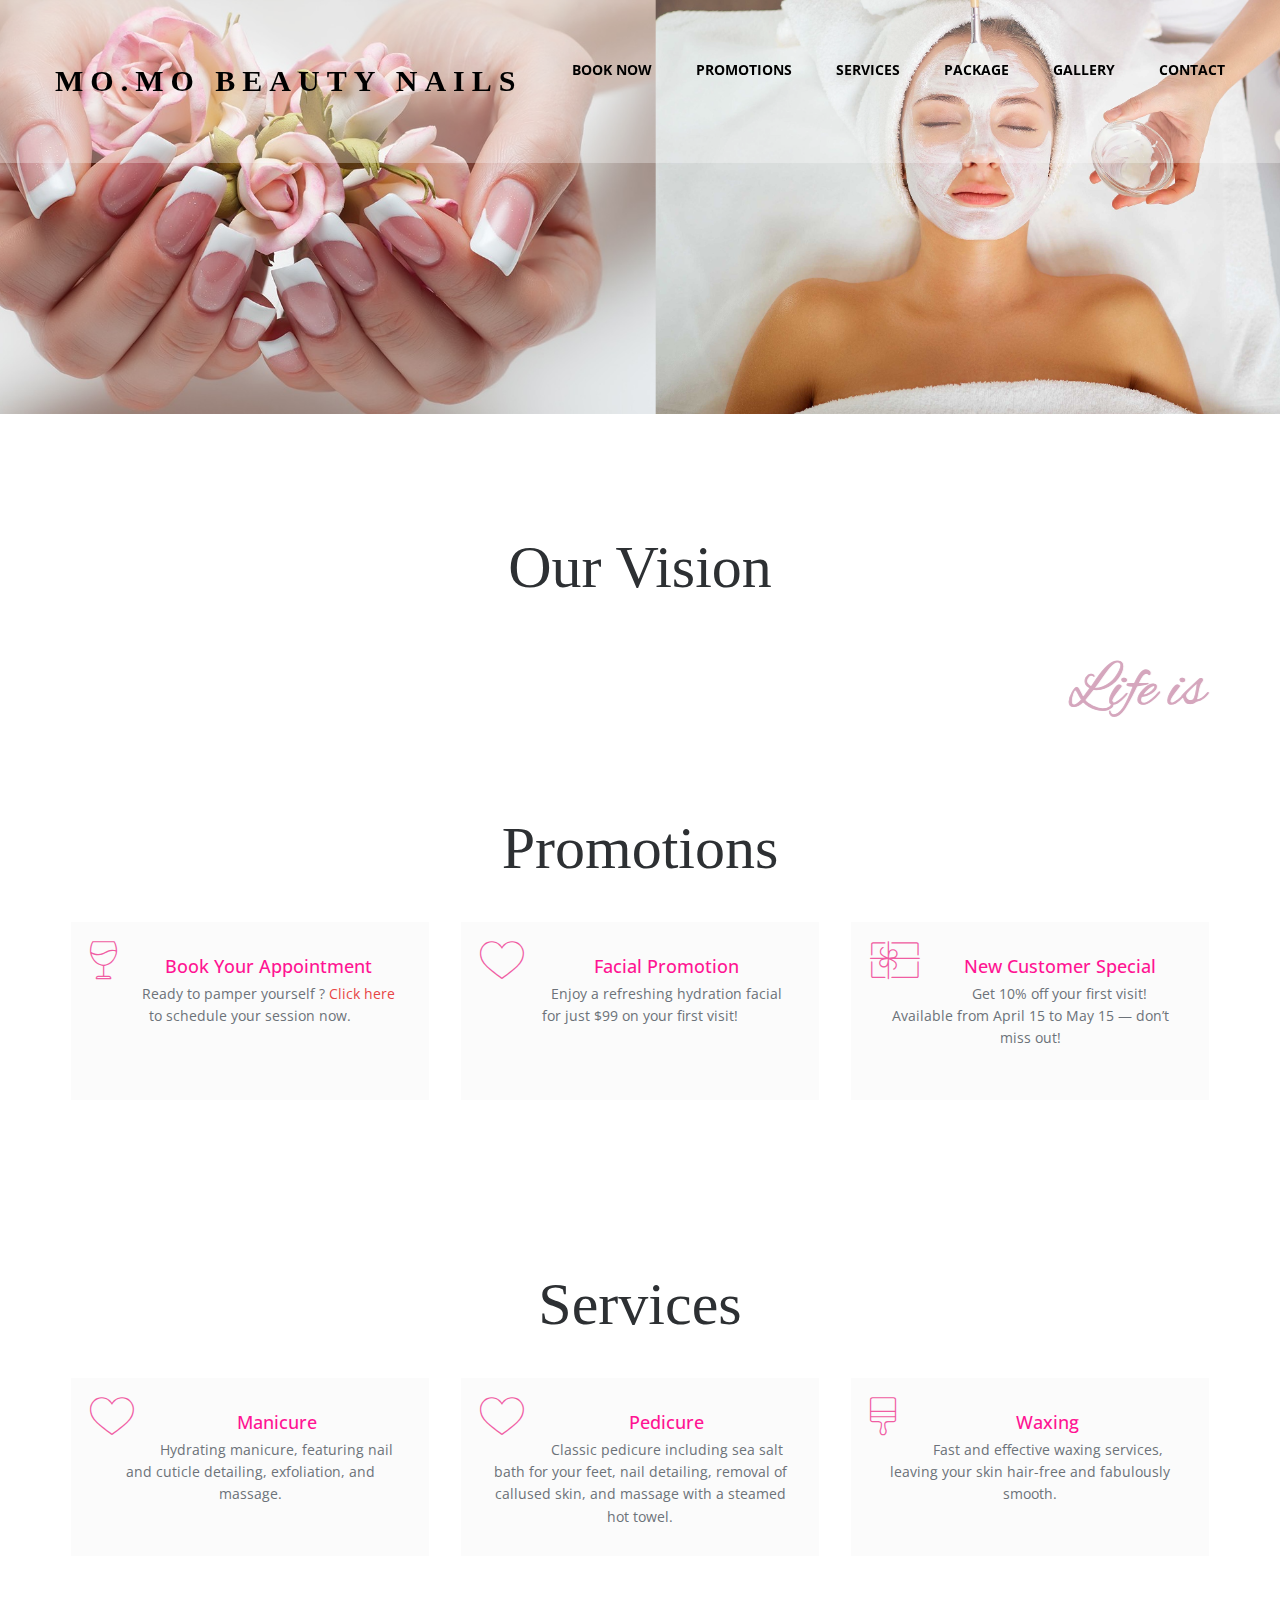
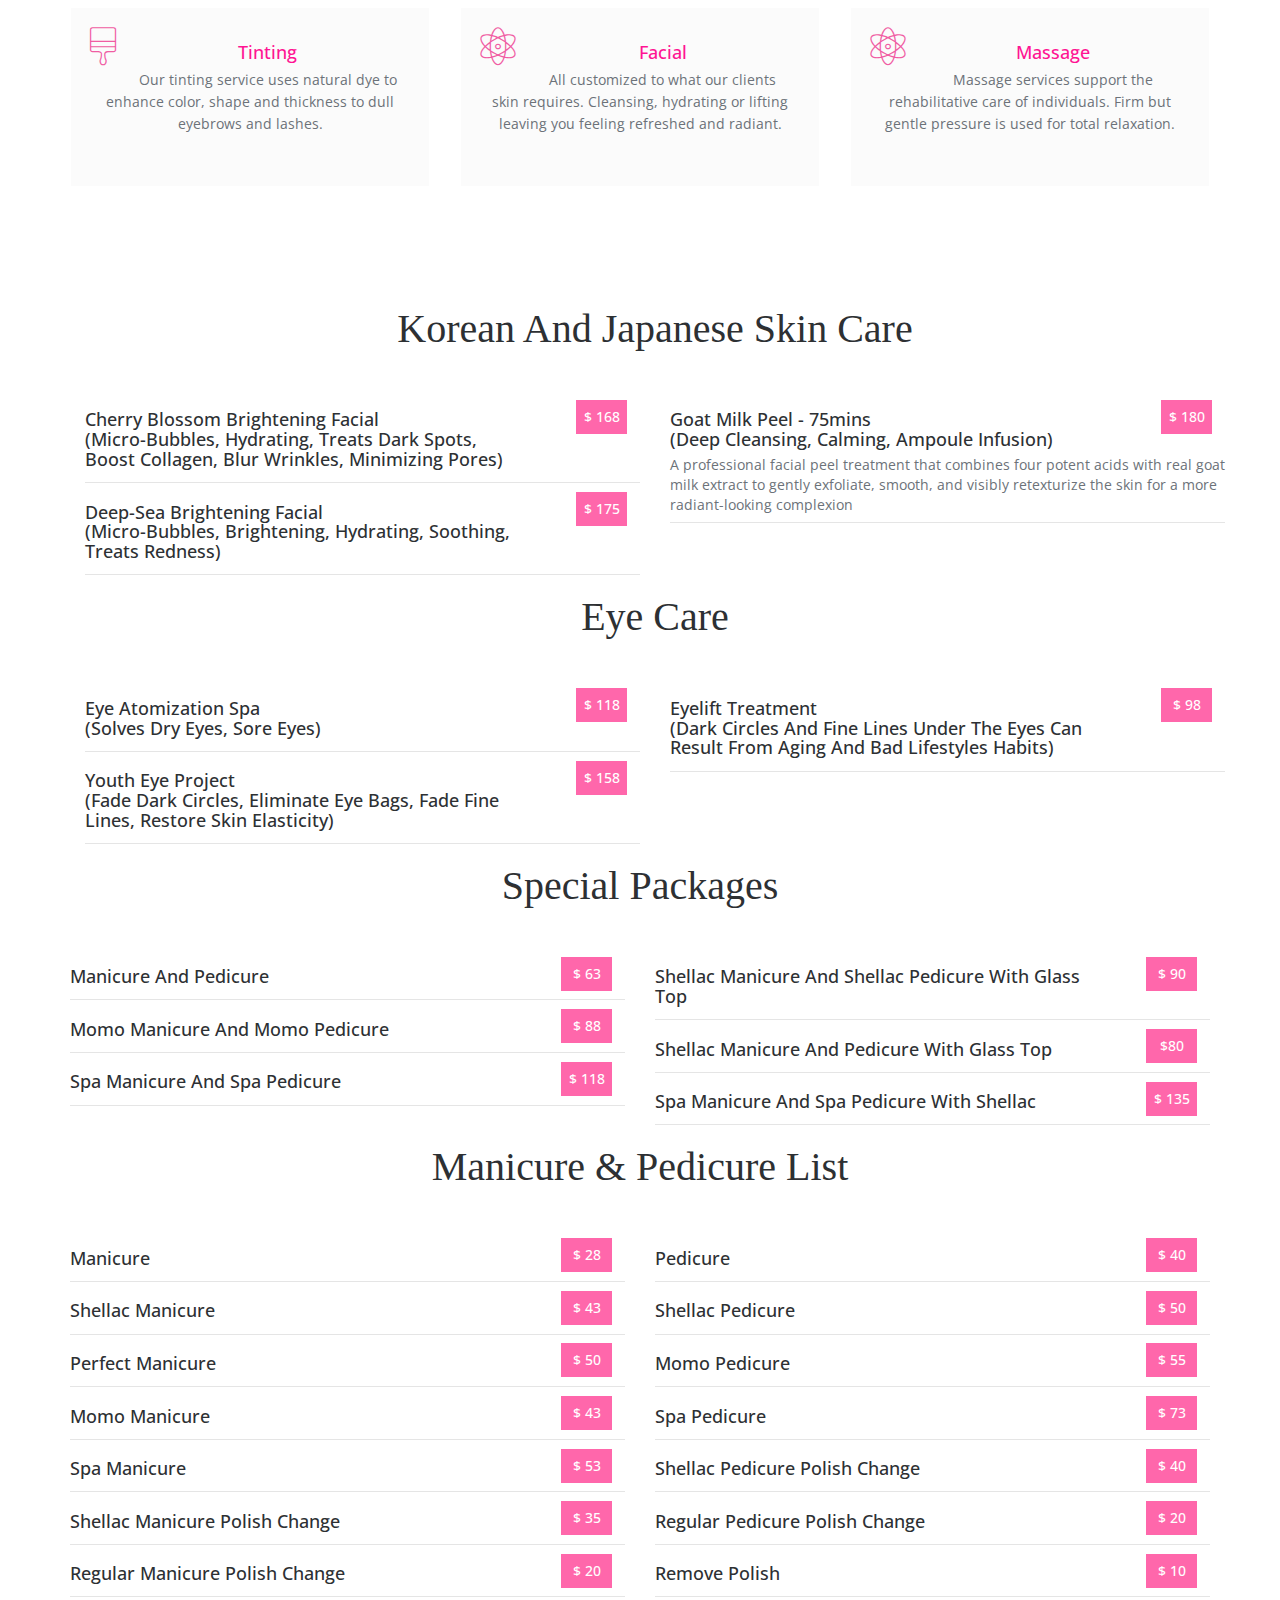
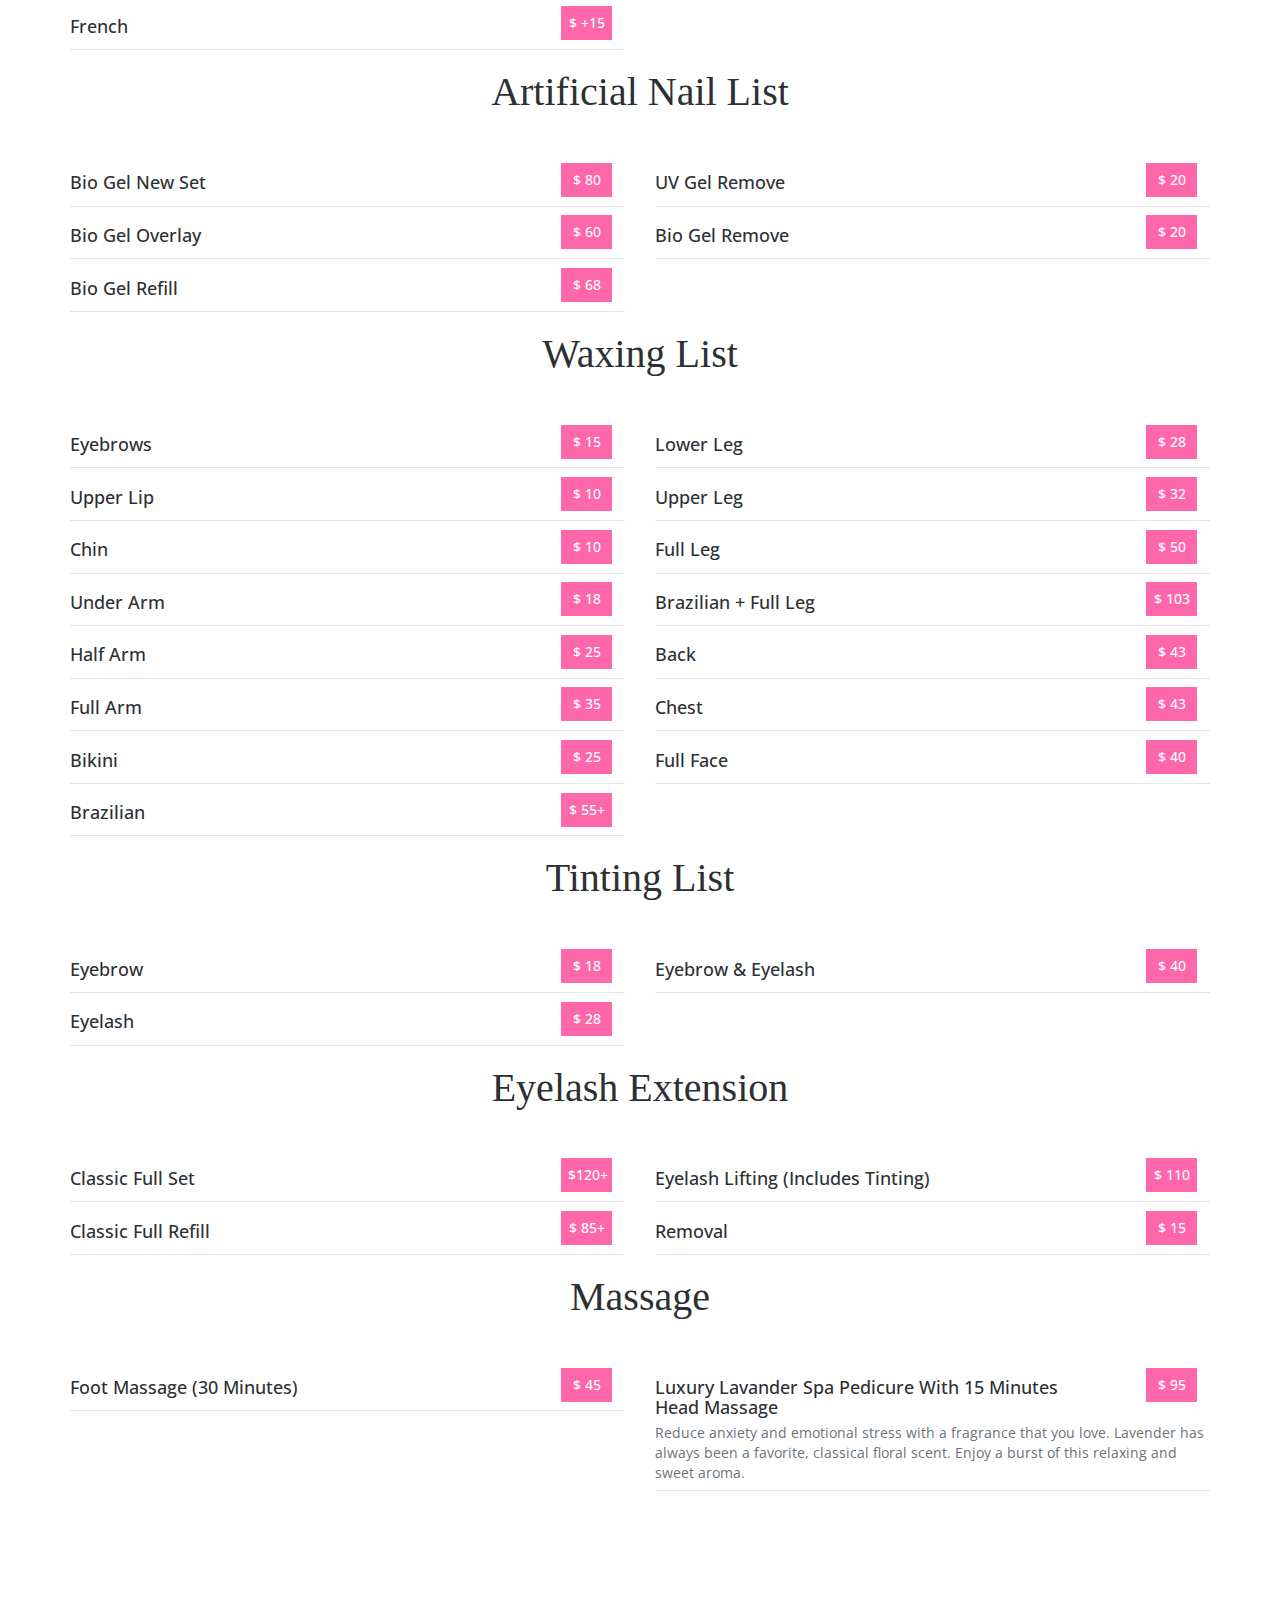
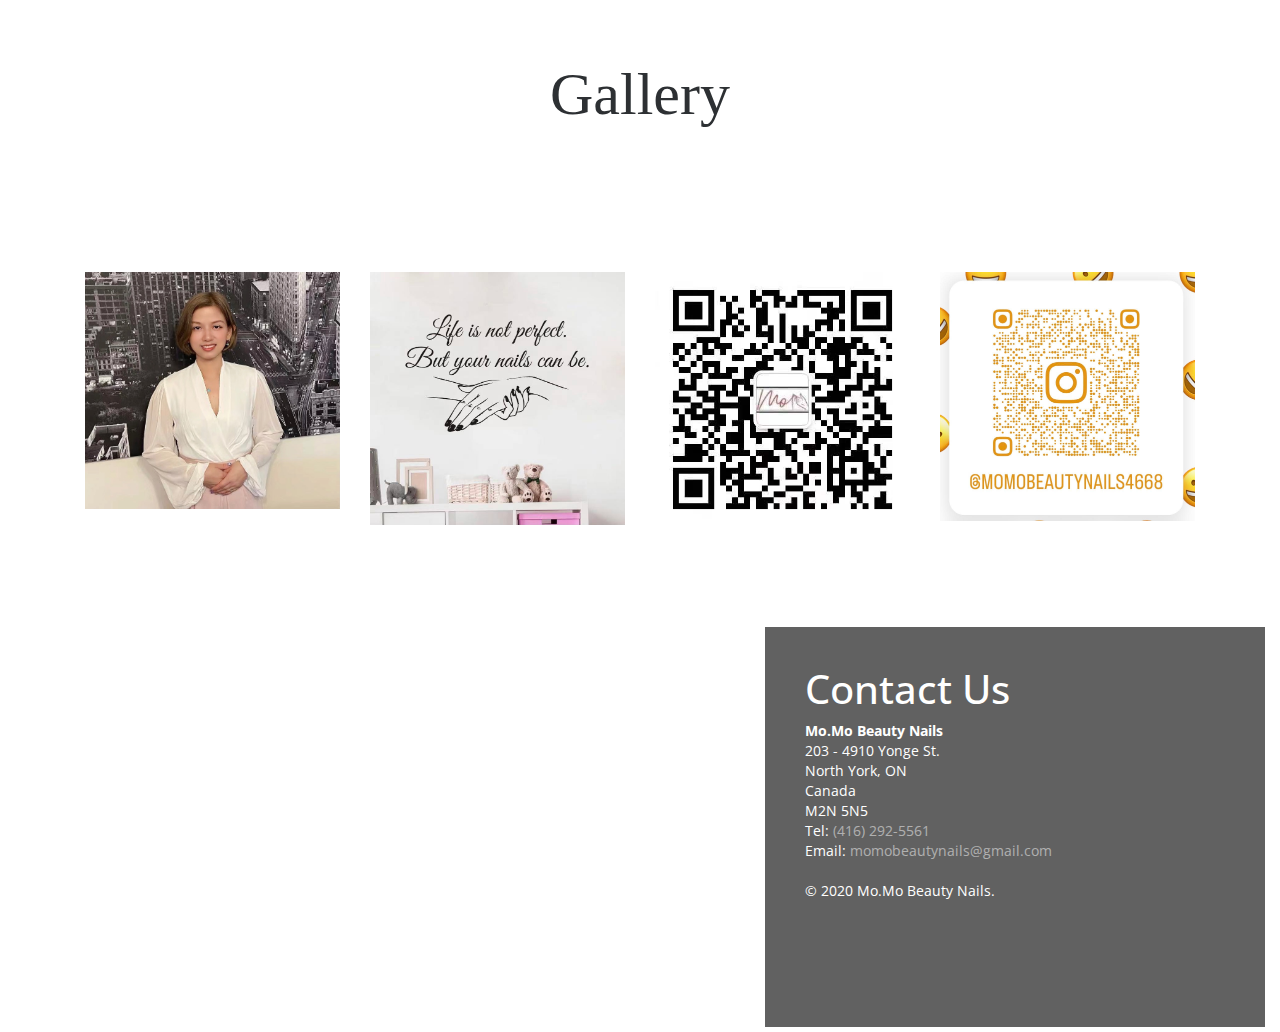
<file: index.html>
<!doctype html>
<!--[if lt IE 7]>
<html class="no-js lt-ie9 lt-ie8 lt-ie7" lang=""> <![endif]-->
<!--[if IE 7]>
<html class="no-js lt-ie9 lt-ie8" lang=""> <![endif]-->
<!--[if IE 8]>
<html class="no-js lt-ie9" lang=""> <![endif]-->
<!--[if gt IE 8]><!-->
<html class="no-js" lang="">
<!--<![endif]-->

<head>
    <meta charset="utf-8">
    <meta name="description" content="We provide:
        Hydrating manicure, featuring nail and cuticle detailing, exfoliation, full body massages
        and sea salt bath for feet. Fast and effective waxing services, leaving your skin hair-free and fabulously smooth.">
    <meta name="viewport" content="width=device-width, initial-scale=1">
    <title>Mo.Mo Beauty Nails - Nail Detailing, Facial, Waxing</title>
    <link rel="stylesheet" href="css/bootstrap.min.css">
    <link rel="stylesheet" href="css/flexslider.css">
    <link rel="stylesheet" href="css/jquery.fancybox.css">
    <link rel="stylesheet" href="css/main.css">
    <link rel="stylesheet" href="css/responsive.css">
    <link rel="stylesheet" href="css/font-icon.css">
    <link rel="stylesheet" href="css/animate.min.css">
    <link rel="stylesheet" href="https://maxcdn.bootstrapcdn.com/font-awesome/4.4.0/css/font-awesome.min.css">
    <link href='https://momobeauty.ca' rel=canonical' />
    <!-- Global site tag (gtag.js) - Google Analytics -->
    <script async src="https://www.googletagmanager.com/gtag/js?id=UA-122313197-1"></script>
    <script>
        window.dataLayer = window.dataLayer || [];

        function gtag() {
            dataLayer.push(arguments);
        }

        gtag('js', new Date());

        gtag('config', 'UA-122313197-1');
    </script>
</head>

<body>
<!-- header section -->
<section class="banner" role="banner">
    <header id="header">
        <div class="header-content clearfix"><a class="logo" href="index.html", style="font-family: 'Brush Script MT';font-size: 30px;">Mo.Mo Beauty Nails</a>
            <nav class="navigation" role="navigation">
                <ul class="primary-nav">
                    <li>
  <a href="https://www.fresha.com/providers/momobeauty-nails-nk4nxrgt?pId=962258" target="_blank" rel="noopener noreferrer">
    Book Now
  </a>
</li>
                    <li><a href="#promotions">promotions</a></li>
                    <li><a href="#services">services</a></li>
                    <li><a href="#package">Package</a></li>
                    <li><a href="#gallery">Gallery</a></li>
                    <li><a href="#contact">Contact</a></li>
                </ul>
            </nav>
            <a href="#" class="nav-toggle">Menu<span></span></a></div>
    </header>
    <!-- banner text -->
    <div class="container">
        <div class="col-md-10 col-md-offset-1">
            <div class="banner-text text-center">
<!--                <h1>FALL TIME SPECIAL!!!!</h1>-->
<!--                <p><font size="5">Get one hour facial for only $55 and eyelash extensions starting at $50!! (Please call (647) 350-8333-->
<!--                    to book an appointment)<br/></font></p>-->
            </div>
        </div>
    </div>
</section>
<!-- header section -->

<!-- vision section -->
<section id="vision" class="services service-section">
    <div class="container">
        <div class="section-header">
            <h2 class="wow fadeInDown animated" style="font-size: 60px;">Our Vision</h2>
        </div>
    <marquee width="100%" direction="left" height="100px" scrollamount="15" >
        <img src="images/scroll.jpg" />
    </marquee>

    </div>
</section>
<!-- vision section -->

<!-- promotions section -->
<section id="promotions" class="promotions promotions-section">
    <div class="container">
        <div class="section-header">
            <h2 class="wow fadeInDown animated" style="font-size: 60px;">Promotions</h2>
        </div>
    <div class="row">
         <div class="col-md-4 col-sm-6 services text-center"><span class="icon icon-wine"></span>
                <div class="services-content">
  <h5><font color="#ff1493">Book Your Appointment</font></h5>
  <p>
    Ready to pamper yourself ? 
    <a href="https://www.fresha.com/providers/momobeauty-nails-nk4nxrgt?pId=962258" 
       target="_blank" 
       rel="noopener noreferrer">
       Click here
    </a> 
    to schedule your session now.
  </p>
</div>

            </div>
             <div class="col-md-4 col-sm-6 services text-center"><span class="icon icon-heart"></span>
                <div class="services-content">
                    <a href="#MP"><h5><font color="#ff1493">Facial Promotion</font></h5></a>
                    <p>Enjoy a refreshing hydration facial for just $99 on your first visit!</p>
                </div>
            </div>
            <div class="col-md-4 col-sm-6 services text-center"><span class="icon icon-gift"></span>
                <div class="services-content">
                    <a href="#None"><h5><font color="#ff1493">New Customer Special</font></h5></a>
                    <p>Get 10% off your first visit! Available from April 15 to May 15 — don’t miss out!</p>
                </div>
            </div>

           
        </div>

    </div>
</section>
<!-- promotions section -->

<!-- services section -->
<section id="services" class="services service-section">

    <div class="container">
        <div class="section-header">
            <h2 class="wow fadeInDown animated" style="font-size: 60px;">Services</h2>
        </div>
        <div class="row">
            <div class="col-md-4 col-sm-6 services text-center"><span class="icon icon-heart"></span>
                <div class="services-content">
                    <a href="#MP"><h5><font color="#ff1493">Manicure</font></h5></a>
                    <p>Hydrating manicure, featuring nail and cuticle detailing, exfoliation, and massage.</p>
                </div>
            </div>
            <div class="col-md-4 col col-sm-6 services text-center"><span
                    class="icon icon-heart"></span>
                <div class="services-content">
                    <a href="#MP"><h5><font color="#ff1493">Pedicure</font></h5></a>
                    <p>Classic pedicure including sea salt bath for your feet, nail detailing, removal of callused skin,
                        and massage with a steamed hot towel.</p>
                </div>
            </div>
            <div class="col-md-4 col-sm-6 services text-center"><span class="icon icon-paintbrush"></span>
                <div class="services-content">
                    <a href="#W"><h5><font color="#ff1493">Waxing</font></h5></a>
                    <p>Fast and effective waxing services, leaving your skin hair-free and fabulously smooth.</p>
                </div>
            </div>
            <div class="col-md-4 col-sm-6 services text-center"><span class="icon icon-paintbrush"></span>
                <div class="services-content">
                    <a href="#T"><h5><font color="#ff1493">Tinting</font></h5></a>
                    <p>Our tinting service uses natural dye to enhance color, shape and thickness to dull eyebrows and
                        lashes.</p>
                </div>
            </div>
            <div class="col-md-4 col-sm-6 services text-center"><span class="icon icon-genius"></span>
                <div class="services-content">
                    <a href="#F"><h5><font color="#ff1493">Facial</font></h5></a>
                    <p>All customized to what our clients skin requires. Cleansing, hydrating or lifting leaving you
                        feeling refreshed and radiant.</p>
                </div>
            </div>
            <div class="col-md-4 col-sm-6 services text-center"><span class="icon icon-genius"></span>
                <div class="services-content">
                    <a href="#U"><h5><font color="#ff1493">Massage</font></h5></a>
                    <p>Massage services support the rehabilitative care of individuals. Firm but gentle pressure is used
                        for total relaxation.</p>
                </div>
            </div>
           
<!--            <div class="col-md-4 col-sm-6 services text-center"><span class="icon icon-pricetags"></span>-->
<!--                <div class="services-content">-->
<!--                    <a href="#None"><h5><font color="#ff1493">Online Booking Available</font></h5></a>-->
<!--                    <a href="https://momo-beauty-nails.square.site/">Click here</a>-->

<!--                </div>-->
<!--            </div>-->
        </div>
    </div>
</section>
<!-- services section -->
<!-- package section -->
<section id="package" class="packageList">
    <div class="container">
<!--        <div class="section-header">-->
<!--            <h2 class="wow fadeInDown animated">!! Promotions !!</h2>-->
<!--        </div>-->
<!--        <div class="row">-->
<!--            <div class="col-md-6">-->

<!--                <div class="package wow fadeInLeft animated" data-wow-offset="250" data-wow-delay="200ms">-->
<!--                    <h5 class="product-text", style="color: #f05da3">*Get our facial package and receive a free rose essential oil foot bath + 15mins back massage*</h5>-->
<!--                </div>&lt;!&ndash; end package &ndash;&gt;-->
<!--            </div>-->
<!--             <div class="col-md-6">-->
<!--                <div class="package no-border wow fadeInLeft animated" data-wow-offset="150" data-wow-delay="400m">-->
<!--                    <h5 class="product-text", style="color: #f05da3">*When spending $68 and above on manicure+pedicure, customers can receive a free hand mask or foot mask*</h5>-->
<!--                </div>&lt;!&ndash; end package &ndash;&gt;-->

<!--            </div>&lt;!&ndash; end col-md-6 &ndash;&gt;-->
<!--        </div>-->
        <div class="container" id="F">
            <div class="section-header">
                <h2 class="wow fadeInDown animated">Korean And Japanese Skin Care</h2>
            </div>
            <div class="row">
                <div class="col-md-6">

    <!--                <div class="package no-border wow fadeInLeft animated" data-wow-offset="150" data-wow-delay="400m">-->
    <!--                    <h5 class="product-text">轻氧小气泡护理 (体验价 $69)<br/>(去黑头，深度清洁，提拉，美白) </h5>-->
    <!--                    <strong class="price">-->
    <!--                        $ 139</strong>-->
    <!--                </div>&lt;!&ndash; end package &ndash;&gt;-->
    <!--                <div class="package no-border wow fadeInLeft animated" data-wow-offset="150" data-wow-delay="400m">-->
    <!--                    <h5 class="product-text">樱花焕肤 (体验价 $128) <br/>(小气泡，补水保湿。淡化色斑，美白提亮，补充胶原蛋白，消除细纹，收细毛孔）</h5>-->
    <!--                    <strong class="price">-->
    <!--                        $ 198</strong>-->
    <!--                </div>&lt;!&ndash; end package &ndash;&gt;-->
    <!--                <div class="package no-border wow fadeInLeft animated" data-wow-offset="150" data-wow-delay="400m">-->
    <!--                    <h5 class="product-text">水光炸弹 (体验价 $258)<br/>（小气泡，调整肌肤PH平衡，生成水分保护膜，敏感肌肤，严重缺水干燥肌肤）</h5>-->
    <!--                    <strong class="price">-->
    <!--                        $ 320</strong>-->
    <!--                </div>&lt;!&ndash; end package &ndash;&gt;-->
    <!--                <div class="package no-border wow fadeInLeft animated" data-wow-offset="150" data-wow-delay="400m">-->
    <!--                    <h5 class="product-text">木乃伊焕肤 (体验价 $168)<br/> (小气泡，补充胎盘素，活化细胞，补充氧份，提拉，增加弹性，塑造V型脸）</h5>-->
    <!--                    <strong class="price">-->
    <!--                        $ 228</strong>-->
    <!--                </div>&lt;!&ndash; end package &ndash;&gt;-->
    <!--                <div class="package no-border wow fadeInLeft animated" data-wow-offset="150" data-wow-delay="400m">-->
    <!--                    <h5 class="product-text">深海补水 (体验价 $168)<br/>（小气泡，使肌肤提亮，细嫩，滋养，紧致，锁水，保湿，镇定，退红）</h5>-->
    <!--                    <strong class="price">-->
    <!--                        $ 228</strong>-->
    <!--                </div>&lt;!&ndash; end package &ndash;&gt;-->
    <!--                <div class="package no-border wow fadeInLeft animated" data-wow-offset="150" data-wow-delay="400m">-->
    <!--                    <h5 class="product-text">黄金焕肤 (体验价 $168)<br/>(小气泡，紧致肌肤，亮肤美白，补水排毒，激活皮肤细胞）</h5>-->
    <!--                    <strong class="price">-->
    <!--                        $ 228</strong>-->
    <!--                </div>&lt;!&ndash; end package &ndash;&gt;-->
    <!--                <div class="package no-border wow fadeInLeft animated" data-wow-offset="150" data-wow-delay="400m">-->
    <!--                    <h5 class="product-text">红酒焕肤 (体验价 $168)<br/>(美白淡斑，淡化皱纹/细纹，深层滋养，令肌肤紧实透亮）</h5>-->
    <!--                    <strong class="price">-->
    <!--                        $ 228</strong>-->
    <!--                </div>&lt;!&ndash; end package &ndash;&gt;-->
    <!--                <div class="package no-border wow fadeInLeft animated" data-wow-offset="150" data-wow-delay="400m">-->
    <!--                    <h5 class="product-text">RF射频提拉紧致 1小时(体验价 $88)<br/>(淡化细纹/皱纹/双下巴，刺激胶原蛋白再生， 去黑头，按摩放松， 补水面膜，改善皮肤松弛下垂）</h5>-->
    <!--                    <strong class="price">-->
    <!--                        $ 128</strong>-->
    <!--                </div>&lt;!&ndash; end package &ndash;&gt;-->
    <!--                <div class="package no-border wow fadeInLeft animated" data-wow-offset="150" data-wow-delay="400m">-->
    <!--                    <h5 class="product-text", style="color: #f05da3">**********<br/>~购买套装~<br/>5次 15% off<br/>8次up20%off<br/>购买套装的会员赠送 唇膜或全身放松15分钟 二选一<br/>**********</h5>-->
    <!--                </div>&lt;!&ndash; end package &ndash;&gt;-->
                    <div class="package no-border wow fadeInLeft animated" data-wow-offset="150" data-wow-delay="400m">
                        <h5 class="product-text">Cherry Blossom Brightening Facial<br/>(Micro-Bubbles, Hydrating, Treats Dark Spots, Boost Collagen, Blur Wrinkles, Minimizing Pores)</h5>
                        <strong class="price">
                            $ 168</strong>
                    </div><!-- end package -->
                   <div class="package no-border wow fadeInLeft animated" data-wow-offset="150" data-wow-delay="400m">
                        <h5 class="product-text">Deep-Sea Brightening Facial<br/>(Micro-Bubbles, Brightening, Hydrating, Soothing, Treats Redness)</h5>
                        <strong class="price">
                            $ 175</strong>
                    </div><!-- end package -->
    <!--                <div class="package no-border wow fadeInLeft animated" data-wow-offset="150" data-wow-delay="400m">-->
    <!--                    <h5 class="product-text", style="color: #f05da3">**********<br/>~~Get the facial package~~<br/>3 Times Facial - Get 10% off<br/>5 Times Facial - Get 15% off<br/>8+ Times Facial - Get 20%off<br/>Choose between Free Lip Mask or 15min Massage<br/>**********</h5>-->
    <!--                </div>&lt;!&ndash; end package &ndash;&gt;-->
                </div><!-- end col-md-6 -->
                <div class="col-md-6">
                     <div class="package no-border wow fadeInLeft animated" data-wow-offset="150" data-wow-delay="400m">
                        <h5 class="product-text">Goat Milk Peel - 75mins<br/>(Deep Cleansing, Calming, Ampoule Infusion)</h5>
                        <h8 class="product-text">A professional facial peel treatment that combines four potent acids with real goat milk extract to gently exfoliate, smooth, and visibly retexturize the skin for a more radiant-looking complexion</h8>
                        <strong class="price">
                            $ 180</strong>
                    </div><!-- end package -->
                </div><!-- end col-md-6 -->
            </div><!-- end row -->
        </div>
        <div class="container" id="E">
            <div class="section-header">
                <h2 class="wow fadeInDown animated">Eye Care</h2>
            </div>
            <div class="row">
                <div class="col-md-6">

                    <div class="package no-border wow fadeInLeft animated" data-wow-offset="150" data-wow-delay="400m">
                        <h5 class="product-text">Eye Atomization Spa<br/>(Solves dry eyes, sore eyes)</h5>
                        <strong class="price">
                            $ 118</strong>
                    </div><!-- end package -->

                    <div class="package no-border wow fadeInLeft animated" data-wow-offset="150" data-wow-delay="400m">
                        <h5 class="product-text">Youth eye project<br/>(fade dark circles, eliminate eye bags, fade fine lines, restore skin elasticity)</h5>
                        <strong class="price">
                            $ 158</strong>
                    </div><!-- end package -->
                </div><!-- end col-md-6 -->
                <div class="col-md-6">
                    <div class="package no-border wow fadeInLeft animated" data-wow-offset="150" data-wow-delay="400m">
                        <h5 class="product-text">Eyelift treatment<br/>(dark circles and fine lines under the eyes can result from aging and bad lifestyles habits)</h5>
                        <strong class="price">
                            $ 98</strong>
                    </div><!-- end package -->

                </div><!-- end col-md-6 -->
            </div><!-- end row -->
        </div>
        <div class="section-header">
            <h2 class="wow fadeInDown animated">Special Packages</h2>
        </div>
        <div class="row">
            <div class="col-md-6">

                <div class="package wow fadeInLeft animated" data-wow-offset="250" data-wow-delay="200ms">
                    <h5 class="product-text">Manicure and Pedicure</h5>
                    <strong class="price">
                        $ 63</strong>
                </div><!-- end package -->

                <div class="package wow fadeInLeft animated" data-wow-offset="200" data-wow-delay="300m">
                    <h5 class="product-text">Momo Manicure and Momo Pedicure</h5>
                    <strong class="price">
                        $ 88</strong>
                </div><!-- end package -->

                <div class="package no-border wow fadeInLeft animated" data-wow-offset="150" data-wow-delay="400m">
                    <h5 class="product-text">Spa Manicure and Spa Pedicure</h5>
                    <strong class="price">
                        $ 118</strong>
                </div><!-- end package -->
            </div><!-- end col-md-6 -->
            <div class="col-md-6">
                <div class="package no-border wow fadeInLeft animated" data-wow-offset="150" data-wow-delay="400m">
                    <h5 class="product-text">Shellac Manicure and Shellac Pedicure with Glass Top</h5>
                    <strong class="price">
                        $ 90</strong>
                </div><!-- end package -->
                <div class="package no-border wow fadeInLeft animated" data-wow-offset="150" data-wow-delay="400m">
                    <h5 class="product-text">Shellac Manicure and Pedicure with Glass Top</h5>
                    <strong class="price">
                        $80</strong>
                </div><!-- end package -->
                <div class="package no-border wow fadeInLeft animated" data-wow-offset="150" data-wow-delay="400m">
                    <h5 class="product-text">Spa Manicure and Spa Pedicure with Shellac</h5>
                    <strong class="price">
                        $ 135</strong>
                </div><!-- end package -->

            </div><!-- end col-md-6 -->
        </div><!-- end row -->
    </div>
    <div class="container" id="MP">
        <div class="section-header">
            <h2 class="wow fadeInDown animated">Manicure & Pedicure List</h2>
        </div>
        <div class="row">
            <div class="col-md-6">

                <div class="package wow fadeInLeft animated" data-wow-offset="250" data-wow-delay="200ms">
                    <h5 class="product-text">Manicure</h5>
                    <strong class="price">
                        $ 28</strong>
                </div><!-- end package -->

                <div class="package wow fadeInLeft animated" data-wow-offset="200" data-wow-delay="300m">
                    <h5 class="product-text">Shellac Manicure</h5>
                    <strong class="price">
                        $ 43</strong>
                </div><!-- end package -->
                <div class="package wow fadeInLeft animated" data-wow-offset="200" data-wow-delay="300m">
                    <h5 class="product-text">Perfect Manicure</h5>
                    <strong class="price">
                        $ 50</strong>
                </div><!-- end package -->
                <div class="package no-border wow fadeInLeft animated" data-wow-offset="150" data-wow-delay="400m">
                    <h5 class="product-text">Momo Manicure</h5>
                    <strong class="price">
                        $ 43</strong>
                </div><!-- end package -->
                <div class="package no-border wow fadeInLeft animated" data-wow-offset="150" data-wow-delay="400m">
                    <h5 class="product-text">Spa Manicure</h5>
                    <strong class="price">
                        $ 53</strong>
                </div><!-- end package -->
                <div class="package no-border wow fadeInLeft animated" data-wow-offset="150" data-wow-delay="400m">
                    <h5 class="product-text">Shellac Manicure Polish Change</h5>
                    <strong class="price">
                        $ 35</strong>
                </div><!-- end package -->
                <div class="package no-border wow fadeInLeft animated" data-wow-offset="150" data-wow-delay="400m">
                    <h5 class="product-text">Regular Manicure Polish Change</h5>
                    <strong class="price">
                        $ 20</strong>
                </div><!-- end package -->
                <div class="package no-border wow fadeInLeft animated" data-wow-offset="150" data-wow-delay="400m">
                    <h5 class="product-text">French</h5>
                    <strong class="price">
                        $ +15</strong>
                </div><!-- end package -->
            </div><!-- end col-md-6 -->
            <div class="col-md-6">
                <div class="package no-border wow fadeInLeft animated" data-wow-offset="150" data-wow-delay="400m">
                    <h5 class="product-text">Pedicure</h5>
                    <strong class="price">
                        $ 40</strong>
                </div><!-- end package -->
                <div class="package no-border wow fadeInLeft animated" data-wow-offset="150" data-wow-delay="400m">
                    <h5 class="product-text">Shellac Pedicure</h5>
                    <strong class="price">
                        $ 50</strong>
                </div><!-- end package -->
                <div class="package no-border wow fadeInLeft animated" data-wow-offset="150" data-wow-delay="400m">
                    <h5 class="product-text">Momo Pedicure</h5>
                    <strong class="price">
                        $ 55</strong>
                </div><!-- end package -->
                <div class="package no-border wow fadeInLeft animated" data-wow-offset="150" data-wow-delay="400m">
                    <h5 class="product-text">Spa Pedicure</h5>
                    <strong class="price">
                        $ 73</strong>
                </div><!-- end package -->
                <div class="package no-border wow fadeInLeft animated" data-wow-offset="150" data-wow-delay="400m">
                    <h5 class="product-text">Shellac Pedicure Polish Change</h5>
                    <strong class="price">
                        $ 40</strong>
                </div><!-- end package -->
                <div class="package no-border wow fadeInLeft animated" data-wow-offset="150" data-wow-delay="400m">
                    <h5 class="product-text">Regular Pedicure Polish Change</h5>
                    <strong class="price">
                        $ 20</strong>
                </div><!-- end package -->
                <div class="package no-border wow fadeInLeft animated" data-wow-offset="150" data-wow-delay="400m">
                    <h5 class="product-text">Remove Polish</h5>
                    <strong class="price">
                        $ 10</strong>
                </div><!-- end package -->

            </div><!-- end col-md-6 -->
        </div><!-- end row -->
    </div>
    <div class="container">
        <div class="section-header">
            <h2 class="wow fadeInDown animated">Artificial Nail List</h2>
        </div>
        <div class="row">
            <div class="col-md-6">

                <div class="package wow fadeInLeft animated" data-wow-offset="250" data-wow-delay="200ms">
                    <h5 class="product-text">Bio Gel New Set</h5>
                    <strong class="price">
                        $ 80</strong>
                </div><!-- end package -->

                <div class="package wow fadeInLeft animated" data-wow-offset="200" data-wow-delay="300m">
                    <h5 class="product-text">Bio Gel Overlay</h5>
                    <strong class="price">
                        $ 60</strong>
                </div><!-- end package -->

                <div class="package no-border wow fadeInLeft animated" data-wow-offset="150" data-wow-delay="400m">
                    <h5 class="product-text">Bio Gel Refill</h5>
                    <strong class="price">
                        $ 68</strong>
                </div><!-- end package -->

            </div><!-- end col-md-6 -->
            <div class="col-md-6">
                <div class="package no-border wow fadeInLeft animated" data-wow-offset="150" data-wow-delay="400m">
                    <h5 class="product-text">UV Gel Remove</h5>
                    <strong class="price">
                        $ 20</strong>
                </div><!-- end package -->
                <div class="package no-border wow fadeInLeft animated" data-wow-offset="150" data-wow-delay="400m">
                    <h5 class="product-text">Bio Gel Remove</h5>
                    <strong class="price">
                        $ 20</strong>
                </div><!-- end package -->

            </div><!-- end col-md-6 -->
        </div><!-- end row -->
    </div>
    <div class="container" id="W">
        <div class="section-header">
            <h2 class="wow fadeInDown animated">Waxing List</h2>
        </div>
        <div class="row">
            <div class="col-md-6">

                <div class="package wow fadeInLeft animated" data-wow-offset="250" data-wow-delay="200ms">
                    <h5 class="product-text">Eyebrows</h5>
                    <strong class="price">
                        $ 15</strong>
                </div><!-- end package -->

                <div class="package wow fadeInLeft animated" data-wow-offset="200" data-wow-delay="300m">
                    <h5 class="product-text">Upper Lip</h5>
                    <strong class="price">
                        $ 10</strong>
                </div><!-- end package -->

                <div class="package no-border wow fadeInLeft animated" data-wow-offset="150" data-wow-delay="400m">
                    <h5 class="product-text">Chin</h5>
                    <strong class="price">
                        $ 10</strong>
                </div><!-- end package -->
                <div class="package no-border wow fadeInLeft animated" data-wow-offset="150" data-wow-delay="400m">
                    <h5 class="product-text">Under Arm</h5>
                    <strong class="price">
                        $ 18</strong>
                </div><!-- end package -->
                <div class="package no-border wow fadeInLeft animated" data-wow-offset="150" data-wow-delay="400m">
                    <h5 class="product-text">Half Arm</h5>
                    <strong class="price">
                        $ 25</strong>
                </div><!-- end package -->
                <div class="package no-border wow fadeInLeft animated" data-wow-offset="150" data-wow-delay="400m">
                    <h5 class="product-text">Full Arm</h5>
                    <strong class="price">
                        $ 35</strong>
                </div><!-- end package -->
                <div class="package no-border wow fadeInLeft animated" data-wow-offset="150" data-wow-delay="400m">
                    <h5 class="product-text">Bikini</h5>
                    <strong class="price">
                        $ 25</strong>
                </div><!-- end package -->
                <div class="package no-border wow fadeInLeft animated" data-wow-offset="150" data-wow-delay="400m">
                    <h5 class="product-text">Brazilian</h5>
                    <strong class="price">
                        $ 55+</strong>
                </div><!-- end package -->
            </div><!-- end col-md-6 -->
            <div class="col-md-6">
                <div class="package no-border wow fadeInLeft animated" data-wow-offset="150" data-wow-delay="400m">
                    <h5 class="product-text">Lower Leg</h5>
                    <strong class="price">
                        $ 28</strong>
                </div><!-- end package -->
                <div class="package no-border wow fadeInLeft animated" data-wow-offset="150" data-wow-delay="400m">
                    <h5 class="product-text">Upper Leg</h5>
                    <strong class="price">
                        $ 32</strong>
                </div><!-- end package -->
                <div class="package no-border wow fadeInLeft animated" data-wow-offset="150" data-wow-delay="400m">
                    <h5 class="product-text">Full Leg</h5>
                    <strong class="price">
                        $ 50</strong>
                </div><!-- end package -->
                <div class="package no-border wow fadeInLeft animated" data-wow-offset="150" data-wow-delay="400m">
                    <h5 class="product-text">Brazilian + Full Leg</h5>
                    <strong class="price">
                        $ 103</strong>
                </div><!-- end package -->
                <div class="package no-border wow fadeInLeft animated" data-wow-offset="150" data-wow-delay="400m">
                    <h5 class="product-text">Back</h5>
                    <strong class="price">
                        $ 43</strong>
                </div><!-- end package -->
                <div class="package no-border wow fadeInLeft animated" data-wow-offset="150" data-wow-delay="400m">
                    <h5 class="product-text">Chest</h5>
                    <strong class="price">
                        $ 43</strong>
                </div><!-- end package -->
                <div class="package no-border wow fadeInLeft animated" data-wow-offset="150" data-wow-delay="400m">
                    <h5 class="product-text">Full Face</h5>
                    <strong class="price">
                        $ 40</strong>
                </div><!-- end package -->

            </div><!-- end col-md-6 -->
        </div><!-- end row -->
    </div>
    <div class="container" id="T">
        <div class="section-header">
            <h2 class="wow fadeInDown animated">Tinting List</h2>
        </div>
        <div class="row">
            <div class="col-md-6">

                <div class="package wow fadeInLeft animated" data-wow-offset="250" data-wow-delay="200ms">
                    <h5 class="product-text">Eyebrow</h5>
                    <strong class="price">
                        $ 18</strong>
                </div><!-- end package -->

                <div class="package wow fadeInLeft animated" data-wow-offset="200" data-wow-delay="300m">
                    <h5 class="product-text">Eyelash</h5>
                    <strong class="price">
                        $ 28</strong>
                </div><!-- end package -->
            </div><!-- end col-md-6 -->
            <div class="col-md-6">
                <div class="package no-border wow fadeInLeft animated" data-wow-offset="150" data-wow-delay="400m">
                    <h5 class="product-text">Eyebrow & Eyelash</h5>
                    <strong class="price">
                        $ 40</strong>
                </div><!-- end package -->

            </div><!-- end col-md-6 -->
        </div><!-- end row -->
    </div>
    <div class="container" id="Eyelash">
        <div class="section-header">
            <h2 class="wow fadeInDown animated">Eyelash Extension</h2>
        </div>
        <div class="row">
            <div class="col-md-6">

                <div class="package wow fadeInLeft animated" data-wow-offset="250" data-wow-delay="200ms">
                    <h5 class="product-text">Classic full set</h5>
                    <strong class="price">
                        $120+</strong>
                </div><!-- end package -->

                <div class="package wow fadeInLeft animated" data-wow-offset="200" data-wow-delay="300m">
                    <h5 class="product-text">classic full refill</h5>
                    <strong class="price">
                        $ 85+</strong>
                </div><!-- end package -->
            </div><!-- end col-md-6 -->
            <div class="col-md-6">
                <div class="package wow fadeInLeft animated" data-wow-offset="200" data-wow-delay="300m">
                    <h5 class="product-text">Eyelash Lifting (Includes Tinting) </h5>
                    <strong class="price">
                        $ 110</strong>
                </div><!-- end package -->
                <div class="package no-border wow fadeInLeft animated" data-wow-offset="150" data-wow-delay="400m">
                    <h5 class="product-text">Removal</h5>
                    <strong class="price">
                        $ 15</strong>
                </div><!-- end package -->

            </div><!-- end col-md-6 -->
        </div><!-- end row -->
    </div>
    <div class="container" id="Eyelash">
        <div class="section-header">
            <h2 class="wow fadeInDown animated">Massage</h2>
        </div>
        <div class="row">
            <div class="col-md-6">

               <div class="package wow fadeInLeft animated" data-wow-offset="250" data-wow-delay="200ms">
                    <h5 class="product-text">Foot Massage (30 minutes)</h5>
                    <strong class="price">
                        $ 45</strong>
                </div><!-- end package -->
            </div><!-- end col-md-6 -->
            <div class="col-md-6">
                <div class="package wow fadeInLeft animated" data-wow-offset="200" data-wow-delay="300m">
                    <h5 class="product-text">Luxury lavander spa pedicure with 15 minutes head massage </h5>
                     <h8 class="product-text">Reduce anxiety and emotional stress with a fragrance that you love. Lavender has always been a favorite, classical floral scent. Enjoy a burst of this relaxing and sweet aroma.</h8>
                    <strong class="price">
                        $ 95</strong>
                </div><!-- end package -->
               
            </div><!-- end col-md-6 -->
        </div><!-- end row -->
    </div>
</section>
<!-- package section -->
<!-- gallery section -->
<section id="gallery" class="gallery section">
    <div class="container">
        <div class="section-header">
            <h2 class="wow fadeInDown animated" style="font-size: 60px;">Gallery </h2>
        </div>
        <marquee width="100%" direction="left" height="100px" scrollamount="15" >
</marquee>
        <div class="row no-gutter">
            </a></div>
            <div class="col-lg-3 col-md-6 col-sm-6 work"><a href="images/gallery/01.jpg" class="work-box"> <img
                    src="images/gallery/01.jpg" alt="">
                <div class="overlay">
                    <div class="overlay-caption">
                        <p><span class="icon icon-magnifying-glass"></span></p>
                    </div>
                </div>
                <!-- overlay -->
            </a></div>
            <div class="col-lg-3 col-md-6 col-sm-6 work"><a href="images/gallery/02.jpg" class="work-box"> <img
                    src="images/gallery/02.jpg" alt="">
                <div class="overlay">
                    <div class="overlay-caption">
                        <p><span class="icon icon-magnifying-glass"></span></p>
                    </div>
                </div>
                <!-- overlay -->
            </a></div>
            <div class="col-lg-3 col-md-6 col-sm-6 work"><a href="images/gallery/03.jpg" class="work-box"> <img
                    src="images/gallery/03.jpg" alt="">
                <div class="overlay">
                    <div class="overlay-caption">
                        <p><span class="icon icon-magnifying-glass"></span></p>
                    </div>
                </div>
                <!-- overlay -->
            </a></div>
            <div class="col-lg-3 col-md-6 col-sm-6 work"><a href="images/gallery/04.jpg" class="work-box"> <img
                    src="images/gallery/04.jpg" alt="">
                <div class="overlay">
                    <div class="overlay-caption">
                        <p><span class="icon icon-magnifying-glass"></span></p>
                    </div>
                </div>
                <!-- overlay -->
            </a></div>
           
        </div>
    </div>
</section>
<!-- gallery section -->

<!-- vision section -->
<!--<section id="contact" class="services service-section">-->
<!--    <div class="container">-->
<!--        <div class="section-header">-->
<!--            <h2 class="wow fadeInDown animated" style="font-size: 60px;">Contact Us</h2>-->
<!--        </div>-->

<!--    <h1 class="vision-centered-text" style="font-family: Calibri; font-size: 30px;">Address: 203 - 4910 Yonge St. North York, ON M2N 5N5<br/> Tel: <a href="tel://1-647-350-8333">(416) 292-5561<br/></a>Email: <a href="mailto:momobeautynails@gmail.com">momobeautynails@gmail.com</a></h1>-->
<!--    </div>-->
<!--</section>-->
<!-- vision section -->

<!-- Footer section -->
<footer class="footer", id="contact">
    <div class="container-fluid">
        <div id="map-row" class="row">
            <div class="col-xs-12">
                <iframe width="60%" height="400" frameborder="0" scrolling="no" marginheight="0" marginwidth="0"
                        src="https://www.google.com/maps/embed/v1/place?q=place_id:ChIJPw4owHAtK4gRWmf8mEkVWuw&key=AIzaSyBL906maLqJm-sizER564U2LRtg60zP_Ik"></iframe>
                "></iframe>
                <div id="map-overlay" class="col-xs-5 col-xs-offset-6 contacts" style="">
                    <h2 style="margin-top:0;color:#fff;">Contact Us</h2>
                    <address style="color:#fff;">
                        <strong>Mo.Mo Beauty Nails</strong><br>
                        203 - 4910 Yonge St.<br>
                        North York, ON<br>
                        Canada<br>
                        M2N 5N5<br>
                        Tel: <a href="tel://1-416-292-5561">(416) 292-5561</a><br>
                        Email: <a href="mailto:momobeautynails@gmail.com">momobeautynails@gmail.com</a>
                    </address>
                    © 2020 Mo.Mo Beauty Nails.
                </div>
            </div>
        </div>
    </div>
</footer>
<!-- Footer section -->
<!-- JS FILES -->
<script src="https://ajax.googleapis.com/ajax/libs/jquery/1.11.3/jquery.min.js"></script>
<script src="js/bootstrap.min.js"></script>
<script src="js/jquery.flexslider-min.js"></script>
<script src="js/jquery.fancybox.pack.js"></script>
<script src="js/retina.min.js"></script>
<script src="js/modernizr.js"></script>
<script src="js/main.js"></script>
<script type="text/javascript" src="js/jquery.contact.js"></script>
</body>
</html>
</file>
<file: css/main.css>
/* ------------------------------------------------------------------------------
 	Author: WebThemez
/* ------------------------------------------------------------------------------
	Typography
-------------------------------------------------------------------------------*/
@import url(http://fonts.googleapis.com/css?family=Open%20Sans:300,400,500,600,700);

p {
    font-size: 14px;
    line-height: 22.4px;
    color: #6c7279;
}

h1 {
    font-size: 65px;
    color: #2d3033;
}

h2 {
    font-size: 40px;
    color: #2d3033;
}

h3 {
    font-size: 28px;
    color: #2d3033;
    font-weight: 300;
}

h4 {
    font-size: 22px;
    color: #2d3033;
    font-weight: 400;
}

h5 {
    font-size: 14px;
    color: #2d3033;
    text-transform: uppercase;
    font-weight: 700;
}

.btn {
    background-color: transparent;
    color: #F05DA3;
    font-size: 16px;
    font-weight: 600;
    border: 0;
    -moz-border-radius: 2px;
    -webkit-border-radius: 2px;
    border-radius: 2px;
    display: inline-block;
    text-transform: uppercase;
    border: 1px solid #F05DA3;
}

.btn:hover, .btn:focus {
    background-color: #F05DA3;
    color: #fff;
}

.btn-large {
    padding: 15px 40px;
}

#map-overlay {
    height: 400px;
    margin-top: -405px;
    background-color: #616161;
    padding: 40px;
    color: #fff;
}

/* ------------------------------------------------------------------------------
	Global Styles
-------------------------------------------------------------------------------*/
a {
    color: #e84545;
}

a:hover, a:focus {
    text-decoration: none;
    -moz-transition: background-color, color, 0.3s;
    -o-transition: background-color, color, 0.3s;
    -webkit-transition: background-color, color, 0.3s;
    transition: background-color, color, 0.3s;
}

body {
    font-family: "Open Sans", Arial, sans-serif;
    font-weight: 400;
    color: #6c7279;
}

ul, ol {
    margin: 0;
    padding: 0;
}

ul li {
    list-style: none;
}

.section {
    padding: 100px 0;
}

.no-padding {
    padding: 0;
}

.no-gutter [class*=col-] {
    padding-right: 0;
    padding-left: 0;
}

.space {
    margin-top: 60px;
}

/* ------------------------------------------------------------------------------
	Header
-------------------------------------------------------------------------------*/
#header {
    position: fixed;
    width: 100%;
    z-index: 999;
    background: rgba(255, 255, 255, 0.31);
}

#header .header-content {
    margin: 0 auto;
    max-width: 1170px;
    padding: 60px 0;
    width: 100%;
    -moz-transition: padding 0.3s;
    -o-transition: padding 0.3s;
    -webkit-transition: padding 0.3s;
    transition: padding 0.3s;
}

#header .logo {
    float: left;
    font-size: 24px;
    font-weight: 700;
    color: #000;
    text-decoration: none;
    text-transform: uppercase;
    letter-spacing: 7px;
}

#header.fixed {
    background-color: #fff;
}

#header.fixed a {
    color: #000;
}

#header.fixed .header-content {
    border-bottom: 0;
    padding: 25px 0;
}

#header.fixed .nav-toggle {
    top: 18px;
    color: #000;
}

.navigation.open {
    opacity: 0.9;
    visibility: visible;
    -moz-transition: opacity 0.5s;
    -o-transition: opacity 0.5s;
    -webkit-transition: opacity 0.5s;
    transition: opacity 0.5s;
}

.navigation {
    float: right;
}

.navigation li {
    display: inline-block;
}

.navigation a {
    color: #000;
    font-size: 14px;
    font-weight: 700;
    margin-left: 40px;
    text-transform: uppercase;
}

.navigation a:hover, .navigation a.active {
    color: #F05DA3;
}

.nav-toggle {
    display: none;
    height: 44px;
    overflow: hidden;
    position: fixed;
    right: 5%;
    text-indent: 100%;
    top: 32px;
    white-space: nowrap;
    width: 44px;
    z-index: 99999;
    -moz-transition: all 0.3s;
    -o-transition: all 0.3s;
    -webkit-transition: all 0.3s;
    transition: all 0.3s;
    background: transparent;
}

.nav-toggle:before, .nav-toggle:after {
    border-radius: 50%;
    content: "";
    height: 100%;
    left: 0;
    position: absolute;
    top: 0;
    width: 100%;
    -moz-transform: translateZ(0);
    -ms-transform: translateZ(0);
    -webkit-transform: translateZ(0);
    transform: translateZ(0);
    -moz-backface-visibility: hidden;
    -webkit-backface-visibility: hidden;
    backface-visibility: hidden;
    -moz-transition-property: -moz-transform;
    -o-transition-property: -o-transform;
    -webkit-transition-property: -webkit-transform;
    transition-property: transform;
}

.nav-toggle:before {
    -moz-transform: scale(1);
    -ms-transform: scale(1);
    -webkit-transform: scale(1);
    transform: scale(1);
    -moz-transition-duration: 0.3s;
    -o-transition-duration: 0.3s;
    -webkit-transition-duration: 0.3s;
    transition-duration: 0.3s;
    color: #f05da3;
}

.nav-toggle:after {
    background-color: transparent;
    -moz-transform: scale(0);
    -ms-transform: scale(0);
    -webkit-transform: scale(0);
    transform: scale(0);
    -moz-transition-duration: 0s;
    -o-transition-duration: 0s;
    -webkit-transition-duration: 0s;
    transition-duration: 0s;
    color: #f05da3;
}

.nav-toggle span {
    bottom: auto;
    display: inline-block;
    height: 3px;
    left: 50%;
    position: absolute;
    right: auto;
    top: 50%;
    width: 18px;
    z-index: 10;
    -moz-transform: translateX(-50%) translateY(-50%);
    -ms-transform: translateX(-50%) translateY(-50%);
    -webkit-transform: translateX(-50%) translateY(-50%);
    transform: translateX(-50%) translateY(-50%);
}

.nav-toggle span:before, .nav-toggle span:after {
    background-color: #000;
    content: "";
    height: 100%;
    position: absolute;
    right: 0;
    top: 0;
    width: 100%;
    -moz-transform: translateZ(0);
    -ms-transform: translateZ(0);
    -webkit-transform: translateZ(0);
    transform: translateZ(0);
    -moz-backface-visibility: hidden;
    -webkit-backface-visibility: hidden;
    backface-visibility: hidden;
    -moz-transition: -moz-transform 0.3s;
    -o-transition: -o-transform 0.3s;
    -webkit-transition: -webkit-transform 0.3s;
    transition: transform 0.3s;
}

.nav-toggle span:before {
    -moz-transform: translateY(-6px) rotate(0deg);
    -ms-transform: translateY(-6px) rotate(0deg);
    -webkit-transform: translateY(-6px) rotate(0deg);
    transform: translateY(-6px) rotate(0deg);
}

.nav-toggle span:after {
    -moz-transform: translateY(6px) rotate(0deg);
    -ms-transform: translateY(6px) rotate(0deg);
    -webkit-transform: translateY(6px) rotate(0deg);
    transform: translateY(6px) rotate(0deg);
}

.nav-toggle.close-nav:before {
    -moz-transform: scale(0);
    -ms-transform: scale(0);
    -webkit-transform: scale(0);
    transform: scale(0);
}

.nav-toggle.close-nav:after {
    -moz-transform: scale(1);
    -ms-transform: scale(1);
    -webkit-transform: scale(1);
    transform: scale(1);
}

.nav-toggle.close-nav span {
    background-color: rgba(255, 255, 255, 0);
}

.nav-toggle.close-nav span:before, .nav-toggle.close-nav span:after {
    background-color: #fff;
}

.nav-toggle.close-nav span:before {
    -moz-transform: translateY(0) rotate(45deg);
    -ms-transform: translateY(0) rotate(45deg);
    -webkit-transform: translateY(0) rotate(45deg);
    transform: translateY(0) rotate(45deg);
}

.nav-toggle.close-nav span:after {
    -moz-transform: translateY(0) rotate(-45deg);
    -ms-transform: translateY(0) rotate(-45deg);
    -webkit-transform: translateY(0) rotate(-45deg);
    transform: translateY(0) rotate(-45deg);
}

/* ------------------------------------------------------------------------------
	Banner
-------------------------------------------------------------------------------*/

.banner {
    background-image: url(../images/banner.jpg);
    background-position: center top;
    background-repeat: no-repeat;
    /*-moz-background-size: cover;*/
    /*-o-background-size: cover;*/
    -webkit-background-size: cover;
    background-size: cover;
    max-width: 100%;
    max-height: 100%;
    margin: auto;
}

.banner-text {
    padding-top: 45%;
}

.banner-text h1 {
    color: #000000;
    font-family: "Open Sans", Arial, sans-serif;
    font-size: 36px;
    font-weight: 700;
    text-transform: uppercase;
}

.banner-text p {
    color: #000;
    font-size: 16px;
    font-weight: 400;
    line-height: 24px;
    margin-top: 30px;
    margin-bottom: 80px;
}

/* ==========================================================================
	$intro
========================================================================== */
.intro {
    background-color: #f05da3;
    /* color: #000; */
}

.intro h3 {
    color: #fff;
    margin-top: 0;
}

.intro p {
    color: #fff;
    font-weight: 400;
}

/* -----------------------------------------------------------------------------
Common Styles
------------------------------------------------------------------------------- */
.section-header {
    text-align: center;
    padding-bottom: 30px;
    font-size: 50px;
    font-family: Brush Script MT;
}
.section-header2 {
    text-align: center;
    padding-bottom: 10px;
    font-size: 50px;
    font-family: Brush Script MT;
}
.section-header h2 {

}

.section-header p {

}

/* ------------------------------------------------------------------------------
	 Vision
-------------------------------------------------------------------------------*/
.service-section {
    padding-top: 100px;
}

.vision-container {
  position: relative;
  text-align: center;
  color: white;
}

.vision-centered-text {
  color: #d5a6bd;
  text-align: center;
    font-family:"Brush Script MT";
    /*font-size: xxx-large;*/
    padding: 30px 30px 20px;
    border: 1px solid #fff;
    height: 180px;
}


.vision-content {
    padding: 30px 30px 20px;
    background: #FBFBFB;
    border: 1px solid #fff;
    height: 180px;
    /*font-family: "Brush Script MT";*/
}

/*.services .icon {*/
/*    color: #F05DA3;*/
/*    font-size: 38px;*/
/*    padding-left: 15px;*/
/*    float: left;*/
/*    padding: 20px;*/
/*}*/

/* ------------------------------------------------------------------------------
	 Serives
-------------------------------------------------------------------------------*/
.service-section {
    padding-top: 100px;
}

.services {
    margin-bottom: 50px;
}

.services-content {
    padding: 30px 30px 20px;
    background: #FBFBFB;
    border: 1px solid #fff;
    height: 180px;
}

.services .icon {
    color: #F05DA3;
    font-size: 38px;
    padding-left: 15px;
    float: left;
    padding: 20px;
}

/* ------------------------------------------------------------------------------
	 gallery
-------------------------------------------------------------------------------*/
.work {
    -moz-box-shadow: 0 0 0 1px #fff;
    -webkit-box-shadow: 0 0 0 1px #fff;
    box-shadow: 0 0 0 1px #fff;
    overflow: hidden;
    position: relative;
}

.work img {
    width: 100%;
    height: 100%;
}

.work .overlay {
    background: rgba(240, 93, 163, 0.7);
    height: 100%;
    left: 0;
    opacity: 0;
    position: absolute;
    top: 0;
    width: 100%;
    -moz-transition: opacity, 0.3s;
    -o-transition: opacity, 0.3s;
    -webkit-transition: opacity, 0.3s;
    transition: opacity, 0.3s;
}

.work .overlay-caption {
    position: absolute;
    text-align: center;
    top: 50%;
    width: 100%;
    -moz-transform: translateY(-50%);
    -ms-transform: translateY(-50%);
    -webkit-transform: translateY(-50%);
    transform: translateY(-50%);
}

.work h5, .work p, .work img {
    -moz-transition: all, 0.5s;
    -o-transition: all, 0.5s;
    -webkit-transition: all, 0.5s;
    transition: all, 0.5s;
}

.work h5, .work p {
    color: #fff;
    margin: 0;
    opacity: 0;
}

.work span {
    font-size: 45px;
}

.work h5 {
    margin-bottom: 5px;
    -moz-transform: translate3d(0, -200%, 0);
    -ms-transform: translate3d(0, -200%, 0);
    -webkit-transform: translate3d(0, -200%, 0);
    transform: translate3d(0, -200%, 0);
}

.work p {
    -moz-transform: translate3d(0, 200%, 0);
    -ms-transform: translate3d(0, 200%, 0);
    -webkit-transform: translate3d(0, 200%, 0);
    transform: translate3d(0, 200%, 0);
}

.work-box:hover img {
    -moz-transform: scale(1.2);
    -ms-transform: scale(1.2);
    -webkit-transform: scale(1.2);
    transform: scale(1.2);
}

.work-box:hover .overlay {
    opacity: 1;
}

.work-box:hover .overlay h5, .work-box:hover .overlay p {
    opacity: 1;
    -moz-transform: translate3d(0, 0, 0);
    -ms-transform: translate3d(0, 0, 0);
    -webkit-transform: translate3d(0, 0, 0);
    transform: translate3d(0, 0, 0);
}

/* ------------------------------------------------------------------------------
	 package
-------------------------------------------------------------------------------*/
.packageList {
    margin-bottom: 50px;
}

h5 {
    font-size: 1.286em;
    font-weight: 500;
    margin: 0.3em 0;
    text-transform: capitalize;
}

ul.list-default {
    list-style-type: none;
    padding: 0;
}

ul.list-default li {
    padding: 0.5em 0 0.5em 2em;
    position: relative;
    border-top: 1px solid rgba(0, 0, 0, 0.1);
}

.package {
    border: 1px solid rgba(0, 0, 0, 0.1) !important;
    position: relative;
    border-style: none none solid none !important;
    padding: 1em 0 0.5em;
}

.package:hover {
    background-color: #fbfbfb;
}

.package:hover h5 {
    color: #ff67ab;
}

.package:hover .price {
    background-color: #ff348f;
}

.package ul.list-default li {
    border: none !important;
    padding: 4px 0;
}

.package ul.list-default li:before {
    top: 0.3em !important;
}

.product-text {
    width: 80%;
}

.price {
    top: 0;
    right: 0;
    bottom: 0;
    left: auto;
    position: absolute;
    background-color: #ff67ab;
    text-align: center;
    font-size: 1.35em;
    font-weight: 500;
    color: #fff;
    padding: 0.5em;
    margin: -1px -1px -1px 0;
    width: 51px;
}

.package .price {
    top: 0.7em;
    right: 1em;
    bottom: auto;
    font-size: 1em;
}

.package .price small {
    font-size: 0.7em;
    margin-right: 3px;
}

/* ------------------------------------------------------------------------------
	 Teams
-------------------------------------------------------------------------------*/
.person {
    max-width: 270px;
    text-align: center;
}

.person img {
    width: 150px;
    height: 150px;
    margin: auto;
}

.person-content {
    margin-top: 20px;
}

.person h4 {
    font-weight: 400;
}

.person h5 {
    color: #F05DA3;
    font-size: 13px;
    font-weight: 400;
    margin-bottom: 20px;
}

.social-icons, .footer .footer-share {
    margin-top: 20px;
}

.social-icons li, .footer .footer-share li {
    display: inline-block;
    float: none;
}

.social-icons a, .footer .footer-share a {
    border: 1px solid #F05DA3;
    color: #F05DA3;
    display: block;
    font-size: 14px;
    height: 32px;
    line-height: 32px;
    margin-right: 5px;
    text-align: center;
    width: 32px;
}

.social-icons a:hover {
    background-color: #00aeda;
    border-color: #01a9d4;
    color: #fff;
}

/* ------------------------------------------------------------------------------
	 Testimonials
-------------------------------------------------------------------------------*/
.testimonials {
    background-color: #f05da3;
    position: relative;
    text-align: center;
}

.testimonials blockquote {
    border: 0;
    margin: 0;
    padding: 100px 15%;
}

.testimonials h1 {
    color: #fff;
    font: 23px "Merriweather";
    font-weight: 300;
}

.testimonials p {
    color: #fff;
    display: block;
    font-size: 13px;
    font-style: normal;
    letter-spacing: 2px;
    font-weight: 400;
    margin-top: 30px;
    text-transform: uppercase;
}

.flex-control-nav {
    margin-top: 2%;
    bottom: unset !important;
    position: relative !important;
    right: 0;
    text-align: center;
    width: 100% !important;
    z-index: 100;
}

/* ------------------------------------------------------------------------------
	Contact form
-------------------------------------------------------------------------------*/
.contacts {
    margin-left: 60%;
    width: 40%;
}

.conForm {
    text-align: center;
}

.conForm h5 {
    font-size: 30px;
}

.conForm p {
    text-align: center;
    margin: 7%;
}

.conForm input {
    color: #797979;
    padding: 15px 30px;
    border: none;
    margin-right: 3%;
    margin-bottom: 30px;
    outline: none;
    font-style: normal;
    border: #e0e0e0 1px solid;
    font-size: 15px;
}

.conForm input.noMarr {
    margin-right: 0px;
}

.conForm textarea {
    color: #797979;
    padding: 15px 30px;
    margin-bottom: 18px;
    outline: none;
    height: 150px;
    font-style: normal;
    resize: none;
    font-size: 15px;
    border: none;
    border: #e0e0e0 1px solid;
}

.conForm .submitBnt {
    background: #F05DA3;
    color: #fff;
    margin-top: 30px;
    padding: 15px 30px 15px 30px;
    font-size: 13px;
    font-weight: 600;
    letter-spacing: 5px;
    border: 0;
    -moz-border-radius: 2px;
    -webkit-border-radius: 2px;
    border-radius: 2px;
    display: inline-block;
    text-transform: uppercase;
}

.conForm .submitBnt:hover {
    background: #E5E5E5;
    color: #F05DA3;
}

#success_page {
    color: #00bdbd;
    font-weight: 500;
}

.error_message {
    color: #ff675f;
    padding-bottom: 15px;
    font-weight: 500;
}

#success_page h3 {
    font-size: 17px;
    color: #5ed07b;
    font-weight: 700;
}

/* ------------------------------------------------------------------------------
	 Footer
-------------------------------------------------------------------------------*/
.footer {
    text-align: left;
}

.footer-top {
    background-color: #181818;
    padding-top: 50px;
}

.footer-bottom {
    background-color: #313454;
    padding: 20px 0;
}

.footer .footer-col {
    margin-bottom: 80px;
}

.footer h5 {
    color: #fff;
}

.footer h5 {
    margin-bottom: 20px;
}

.footer p {
    color: rgba(255, 255, 255, 0.25);
}

.footer a {
    color: rgba(255, 255, 255, 0.50);
}

.footer a:hover {
    color: #e84545;
}

.footer .footer-share {
    margin-top: 0;
}

.footer .footer-share li {
    display: inline-block;
    float: none;
}

.footer .footer-share a {
    border: none;
    font-size: 21px;
    color: rgba(255, 255, 255, 0.25);
}

.footer .fa-heart {
    color: #e84545;
    font-size: 11px;
    margin: 0 2px;
}
</file>
<file: css/responsive.css>
@media screen and (max-width: 1024px) {
    #header .header-content {
        width: 90%;
        padding: 40px 0;
    }

    #header.fixed a {
        color: #353535;
    }

    .nav-toggle {
        display: block;
    }

    .navigation {
        position: fixed;
        background-color: #313131;
        width: 100%;
        height: 100%;
        top: 0;
        left: 0;
        z-index: 99999;
        visibility: hidden;
        opacity: 0;
        -webkit-transition: opacity 0.5s, visibility 0s 0.5s;
        transition: opacity 0.5s, visibility 0s 0.5s;
    }

    .navigation .primary-nav {
        position: relative;
        top: 45%;
        -moz-transform: translateY(-45%);
        -ms-transform: translateY(-45%);
        -webkit-transform: translateY(-45%);
        transform: translateY(-45%);
    }

    .navigation li {
        display: block;
        margin-bottom: 1px;
    }

    .navigation a {
        display: block;
        font-size: 18px;
        margin: 0;
        text-align: center;
        padding: 17px 0;
        color: #fff;
    }

    .person {
        margin: 0 auto 50px;
    }

    .person-content {
        text-align: center;
    }

    .person .social-icons li {
        display: inline-block;
        float: none;
        margin-bottom: 5px;
    }

    .testimonials blockquote {
        padding: 20px 5% 0;
    }

    .testimonials p {
        font-size: 12px;
    }

    .flex-control-nav {
        bottom: 20px;
    }
}

@media screen and (max-width: 768px) {
    #header.fixed a {
        color: #fff;
    }

    #header.fixed a.logo {
        color: #000;
    }

    .banner-text {
        padding-top: 30%;
    }

    .banner-text h1 {
        font-size: 42px;
    }

    .banner-text p {
        font-size: 18px;
    }

    .flexslider {
        padding-bottom: 80px;
    }

    .flex-control-nav {
        width: 100%;
    }

    .footer .footer-col {
        margin-bottom: 50px;
    }
}

@media screen and (max-width: 640px) {
    .banner-text {
        padding-top: 57%;
    }

    .testimonials p {
        font-size: 12px;
    }
}

@media screen and (max-width: 480px) {
    .banner-text {
        padding-top: 45%;
    }

    .banner-text h1 {
        font-size: 32px;
    }

    .testimonials p {
        font-size: 12px;
    }
}

@media screen and (max-width: 320px) {
    .banner-text {
        padding-top: 55%;
    }

    .testimonials blockquote {
        padding: 20px 5% 0;
    }

    .testimonials p {
        font-size: 12px;
    }
}
</file>
<file: css/font-icon.css>
/* ==========================================================================
	Font Icon (http://www.elegantthemes.com/blog/freebie-of-the-week/free-line-style-icons)
========================================================================== */
@font-face {
  font-family: "elegant-theme-line";
  src: url('../fonts/elegant-theme-line.ttf?1439850014') format('truetype'), url('../fonts/elegant-theme-line.eot?1439850014') format('embedded-opentype'), url('../fonts/elegant-theme-line.svg?1439850014') format('svg'), url('../fonts/elegant-theme-line.woff?1439850014') format('woff'); }
.icon {
  font-family: 'elegant-theme-line';
  speak: none;
  font-style: normal;
  font-weight: normal;
  font-variant: normal;
  text-transform: none;
  line-height: 1;
  /* Better Font Rendering =========== */
  -webkit-font-smoothing: antialiased;
  -moz-osx-font-smoothing: grayscale; }

.icon-mobile:before {
  content: "\e000"; }

.icon-laptop:before {
  content: "\e001"; }

.icon-desktop:before {
  content: "\e002"; }

.icon-tablet:before {
  content: "\e003"; }

.icon-phone:before {
  content: "\e004"; }

.icon-document:before {
  content: "\e005"; }

.icon-documents:before {
  content: "\e006"; }

.icon-search:before {
  content: "\e007"; }

.icon-clipboard:before {
  content: "\e008"; }

.icon-newspaper:before {
  content: "\e009"; }

.icon-notebook:before {
  content: "\e00a"; }

.icon-book-open:before {
  content: "\e00b"; }

.icon-browser:before {
  content: "\e00c"; }

.icon-calendar:before {
  content: "\e00d"; }

.icon-presentation:before {
  content: "\e00e"; }

.icon-picture:before {
  content: "\e00f"; }

.icon-pictures:before {
  content: "\e010"; }

.icon-video:before {
  content: "\e011"; }

.icon-camera:before {
  content: "\e012"; }

.icon-printer:before {
  content: "\e013"; }

.icon-toolbox:before {
  content: "\e014"; }

.icon-briefcase:before {
  content: "\e015"; }

.icon-wallet:before {
  content: "\e016"; }

.icon-gift:before {
  content: "\e017"; }

.icon-bargraph:before {
  content: "\e018"; }

.icon-grid:before {
  content: "\e019"; }

.icon-expand:before {
  content: "\e01a"; }

.icon-focus:before {
  content: "\e01b"; }

.icon-edit:before {
  content: "\e01c"; }

.icon-adjustments:before {
  content: "\e01d"; }

.icon-ribbon:before {
  content: "\e01e"; }

.icon-hourglass:before {
  content: "\e01f"; }

.icon-lock:before {
  content: "\e020"; }

.icon-megaphone:before {
  content: "\e021"; }

.icon-shield:before {
  content: "\e022"; }

.icon-trophy:before {
  content: "\e023"; }

.icon-flag:before {
  content: "\e024"; }

.icon-map:before {
  content: "\e025"; }

.icon-puzzle:before {
  content: "\e026"; }

.icon-basket:before {
  content: "\e027"; }

.icon-envelope:before {
  content: "\e028"; }

.icon-streetsign:before {
  content: "\e029"; }

.icon-telescope:before {
  content: "\e02a"; }

.icon-gears:before {
  content: "\e02b"; }

.icon-key:before {
  content: "\e02c"; }

.icon-paperclip:before {
  content: "\e02d"; }

.icon-attachment:before {
  content: "\e02e"; }

.icon-pricetags:before {
  content: "\e02f"; }

.icon-lightbulb:before {
  content: "\e030"; }

.icon-layers:before {
  content: "\e031"; }

.icon-pencil:before {
  content: "\e032"; }

.icon-tools:before {
  content: "\e033"; }

.icon-tools-2:before {
  content: "\e034"; }

.icon-scissors:before {
  content: "\e035"; }

.icon-paintbrush:before {
  content: "\e036"; }

.icon-magnifying-glass:before {
  content: "\e037"; }

.icon-circle-compass:before {
  content: "\e038"; }

.icon-linegraph:before {
  content: "\e039"; }

.icon-mic:before {
  content: "\e03a"; }

.icon-strategy:before {
  content: "\e03b"; }

.icon-beaker:before {
  content: "\e03c"; }

.icon-caution:before {
  content: "\e03d"; }

.icon-recycle:before {
  content: "\e03e"; }

.icon-anchor:before {
  content: "\e03f"; }

.icon-profile-male:before {
  content: "\e040"; }


.icon-profile-female:before {
  content: "\e041"; }

.icon-bike:before {
  content: "\e042"; }

.icon-wine:before {
  content: "\e043"; }

.icon-hotairballoon:before {
  content: "\e044"; }

.icon-globe:before {
  content: "\e045"; }

.icon-genius:before {
  content: "\e046"; }

.icon-map-pin:before {
  content: "\e047"; }

.icon-dial:before {
  content: "\e048"; }

.icon-chat:before {
  content: "\e049"; }

.icon-heart:before {
  content: "\e04a"; }

.icon-cloud:before {
  content: "\e04b"; }

.icon-upload:before {
  content: "\e04c"; }

.icon-download:before {
  content: "\e04d"; }

.icon-target:before {
  content: "\e04e"; }

.icon-hazardous:before {
  content: "\e04f"; }

.icon-piechart:before {
  content: "\e050"; }

.icon-speedometer:before {
  content: "\e051"; }

.icon-global:before {
  content: "\e052"; }

.icon-compass:before {
  content: "\e053"; }

.icon-lifesaver:before {
  content: "\e054"; }

.icon-clock:before {
  content: "\e055"; }

.icon-aperture:before {
  content: "\e056"; }

.icon-quote:before {
  content: "\e057"; }

.icon-scope:before {
  content: "\e058"; }

.icon-alarmclock:before {
  content: "\e059"; }

.icon-refresh:before {
  content: "\e05a"; }

.icon-happy:before {
  content: "\e05b"; }

.icon-sad:before {
  content: "\e05c"; }

.icon-facebook:before {
  content: "\e05d"; }

.icon-twitter:before {
  content: "\e05e"; }

.icon-googleplus:before {
  content: "\e05f"; }

.icon-rss:before {
  content: "\e060"; }

.icon-tumblr:before {
  content: "\e061"; }

.icon-linkedin:before {
  content: "\e062"; }

.icon-dribbble:before {
  content: "\e063"; }
</file>
